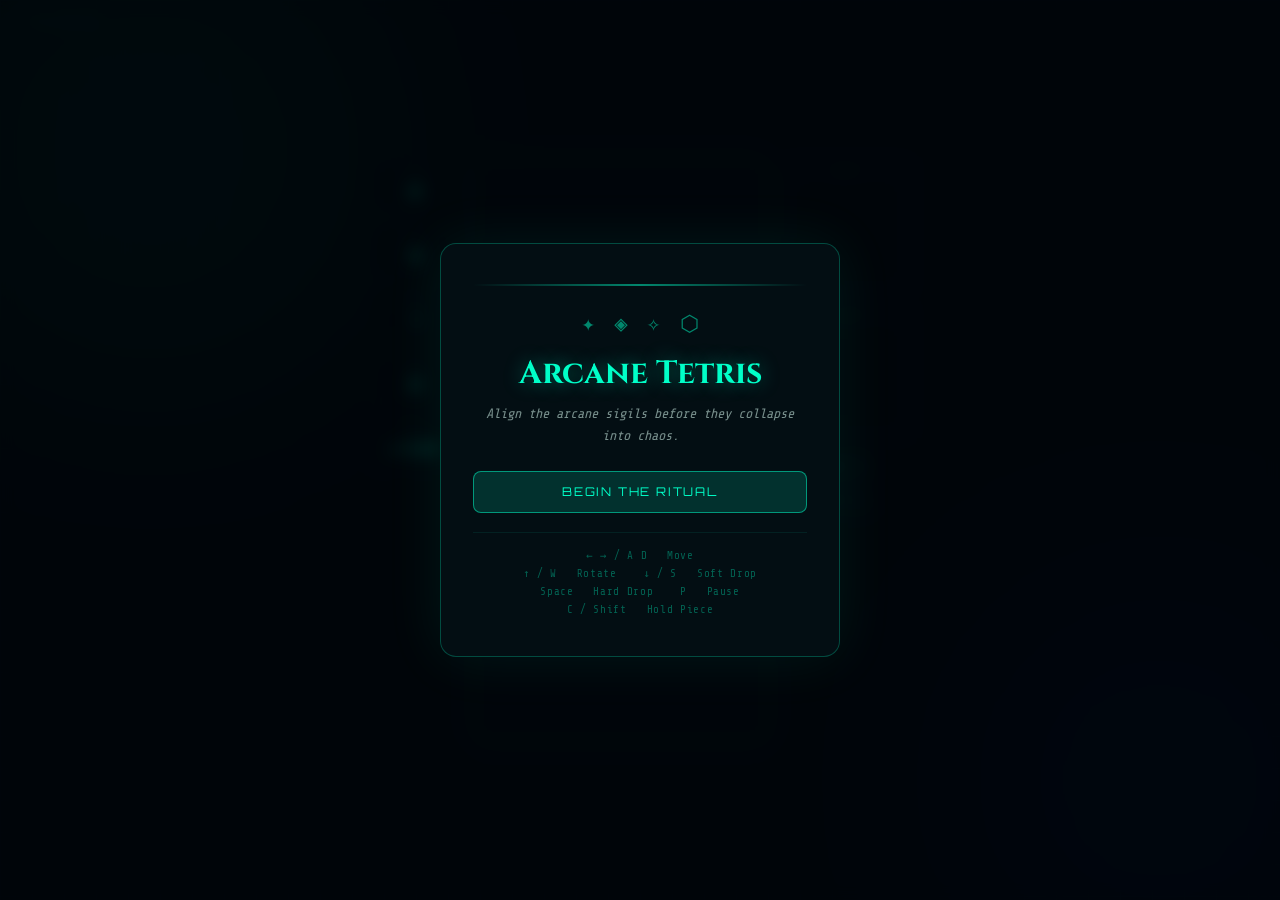
<file: index.html>
<!DOCTYPE html>
<html lang="en">
<head>
  <meta charset="UTF-8"/>
  <meta name="viewport" content="width=device-width, initial-scale=1.0, user-scalable=no"/>
  <title>Arcane Tetris — Stacked Alchemist</title>
  <link href="https://fonts.googleapis.com/css2?family=Cinzel:wght@600;700&family=Orbitron:wght@400;700;900&family=Share+Tech+Mono&display=swap" rel="stylesheet"/>
  <link rel="stylesheet" href="styles.css"/>
</head>
<body>

  <a href="../index.html" class="back-link">← Portfolio</a>

  <div class="bg-orbs">
    <div class="bg-orb orb-1"></div>
    <div class="bg-orb orb-2"></div>
  </div>
  <div class="bg-grid"></div>

  <!-- ── Start Screen ── -->
  <div id="startScreen" class="overlay">
    <div class="overlay-panel">
      <div class="overlay-runes" aria-hidden="true">
        <span>✦</span><span>◈</span><span>✧</span><span>⬡</span>
      </div>
      <h1 class="overlay-title">Arcane Tetris</h1>
      <p class="overlay-sub">Align the arcane sigils before they collapse into chaos.</p>
      <button class="btn-primary" id="startBtn">Begin the Ritual</button>
      <div class="controls-hint">
        <div>← → / A D &nbsp; Move</div>
        <div>↑ / W &nbsp; Rotate &nbsp;&nbsp; ↓ / S &nbsp; Soft Drop</div>
        <div>Space &nbsp; Hard Drop &nbsp;&nbsp; P &nbsp; Pause</div>
        <div>C / Shift &nbsp; Hold Piece</div>
      </div>
    </div>
  </div>

  <!-- ── Pause Screen ── -->
  <div id="pauseScreen" class="overlay hidden">
    <div class="overlay-panel small">
      <h2 class="overlay-title" style="font-size:1.6rem">Paused</h2>
      <div class="overlay-btns">
        <button class="btn-primary" id="resumeBtn">Resume</button>
        <button class="btn-secondary" id="pauseQuitBtn">Quit</button>
      </div>
    </div>
  </div>

  <!-- ── Game Over Screen ── -->
  <div id="gameOverScreen" class="overlay hidden">
    <div class="overlay-panel small">
      <h2 class="overlay-title" style="font-size:1.6rem;color:#ff5050">Game Over</h2>
      <div class="go-stats">
        <div class="go-stat"><span class="go-label">SCORE</span><span class="go-val" id="finalScore">0</span></div>
        <div class="go-stat"><span class="go-label">BEST</span><span class="go-val" id="finalBest">0</span></div>
        <div class="go-stat"><span class="go-label">LEVEL</span><span class="go-val" id="finalLevel">1</span></div>
        <div class="go-stat"><span class="go-label">LINES</span><span class="go-val" id="finalLines">0</span></div>
      </div>
      <div class="overlay-btns">
        <button class="btn-primary" id="restartBtn">Play Again</button>
        <button class="btn-secondary" id="goQuitBtn">Menu</button>
      </div>
    </div>
  </div>

  <!-- ── Game Layout ── -->
  <main class="game-layout" id="gameLayout">

    <!-- Left HUD -->
    <div class="hud hud-left">
      <div class="hud-block">
        <div class="hud-label">SCORE</div>
        <div class="hud-val" id="score">0</div>
      </div>
      <div class="hud-block">
        <div class="hud-label">BEST</div>
        <div class="hud-val" id="best">0</div>
      </div>
      <div class="hud-block">
        <div class="hud-label">LEVEL</div>
        <div class="hud-val" id="level">1</div>
      </div>
      <div class="hud-block">
        <div class="hud-label">LINES</div>
        <div class="hud-val" id="lines">0</div>
      </div>
      <div class="hud-block">
        <div class="hud-label">MULT</div>
        <div class="hud-val" id="mult">×1.00</div>
      </div>
    </div>

    <!-- Canvas -->
    <div class="canvas-wrap">
      <canvas id="gameCanvas"></canvas>
    </div>

    <!-- Right HUD -->
    <div class="hud hud-right">
      <div class="hud-block">
        <div class="hud-label">NEXT</div>
        <canvas id="nextCanvas" width="100" height="100"></canvas>
      </div>
      <div class="hud-block">
        <div class="hud-label">HOLD</div>
        <canvas id="holdCanvas" width="100" height="100"></canvas>
      </div>
      <div class="hud-btns">
        <button class="btn-hud" id="pauseBtn">Pause</button>
        <button class="btn-hud btn-hud-quit" id="quitBtn">Quit</button>
      </div>
    </div>

  </main>

  <!-- ── Touch Controls ── -->
  <div class="touch-row" id="touchRow">
    <button class="t-btn" id="tLeft">◀</button>
    <button class="t-btn" id="tDown">▼</button>
    <button class="t-btn t-rotate" id="tRotate">↻</button>
    <button class="t-btn t-drop" id="tDrop">⚡</button>
    <button class="t-btn" id="tRight">▶</button>
  </div>

  <script src="main.js"></script>
</body>
</html>
</file>
<file: styles.css>
/* ============================================================
   ARCANE TETRIS — styles.css
   Fully responsive · Arcane teal · Dark fantasy
============================================================ */

*, *::before, *::after { box-sizing: border-box; margin: 0; padding: 0; }
html, body { height: 100%; overflow: hidden; }

body {
  background: #020a0f;
  color: #c8e8e0;
  font-family: 'Share Tech Mono', monospace;
  display: flex;
  flex-direction: column;
  align-items: center;
  justify-content: center;
  min-height: 100vh;
  overflow: hidden;
}

/* ── Background ── */
.bg-orbs { position: fixed; inset: 0; z-index: 0; pointer-events: none; overflow: hidden; }
.bg-orb {
  position: absolute; border-radius: 50%;
  filter: blur(100px); opacity: 0.15;
  animation: orb-drift 18s ease-in-out infinite alternate;
}
.orb-1 { width: 500px; height: 500px; background: #00ffc8; top: -100px; left: -100px; }
.orb-2 { width: 400px; height: 400px; background: #0044ff; bottom: -80px; right: -80px; animation-duration: 22s; }
@keyframes orb-drift { from{transform:translate(0,0);} to{transform:translate(30px,-25px);} }

.bg-grid {
  position: fixed; inset: 0; z-index: 0; pointer-events: none;
  background-image:
    linear-gradient(rgba(0,255,200,0.018) 1px, transparent 1px),
    linear-gradient(90deg, rgba(0,255,200,0.018) 1px, transparent 1px);
  background-size: 32px 32px;
}

/* ── Back link ── */
.back-link {
  position: fixed; top: 0.9rem; left: 1rem; z-index: 100;
  font-size: 0.68rem; letter-spacing: 0.12em;
  color: rgba(0,255,200,0.4); text-decoration: none; transition: color .2s;
}
.back-link:hover { color: #00ffc8; }

/* ── Overlays ── */
.overlay {
  position: fixed; inset: 0; z-index: 500;
  display: flex; align-items: center; justify-content: center;
  background: rgba(0,5,10,0.88); backdrop-filter: blur(8px);
}
.overlay.hidden { display: none; }

.overlay-panel {
  background: rgba(4,15,20,0.97);
  border: 1px solid rgba(0,255,200,0.25);
  border-radius: 16px; padding: 2.5rem 2rem;
  max-width: 400px; width: 90%;
  text-align: center;
  box-shadow: 0 0 60px rgba(0,255,200,0.08);
  animation: panel-in .3s ease-out;
}
.overlay-panel.small { max-width: 320px; padding: 2rem 1.5rem; }
@keyframes panel-in { from{opacity:0;transform:translateY(12px);} to{opacity:1;transform:none;} }
.overlay-panel::before {
  content:''; display:block; height:2px;
  background: linear-gradient(90deg,transparent,rgba(0,255,200,0.5),transparent);
  margin-bottom: 1.5rem; border-radius: 2px;
}

.overlay-runes {
  display: flex; justify-content: center; gap: 1.2rem;
  margin-bottom: 1rem;
  font-size: 1.4rem; color: rgba(0,255,200,0.5);
  animation: rune-pulse 3s ease-in-out infinite;
}
@keyframes rune-pulse { 0%,100%{opacity:.4;} 50%{opacity:.9;} }

.overlay-title {
  font-family: 'Cinzel', serif;
  font-size: 2rem; font-weight: 700;
  color: #00ffc8;
  text-shadow: 0 0 20px rgba(0,255,200,0.4);
  margin-bottom: 0.5rem;
}
.overlay-sub {
  font-size: 0.85rem; color: rgba(200,232,224,0.6);
  margin-bottom: 1.5rem; line-height: 1.6;
  font-style: italic;
}

.btn-primary {
  font-family: 'Orbitron', monospace; font-size: 0.75rem;
  letter-spacing: 0.15em; text-transform: uppercase;
  background: rgba(0,255,200,0.15);
  border: 1px solid rgba(0,255,200,0.5);
  color: #00ffc8; padding: 0.8rem 2rem; border-radius: 8px;
  cursor: pointer; transition: all .2s; display: block; width: 100%;
  margin-bottom: 0.75rem;
}
.btn-primary:hover { background: rgba(0,255,200,0.25); box-shadow: 0 0 20px rgba(0,255,200,0.3); }

.btn-secondary {
  font-family: 'Orbitron', monospace; font-size: 0.7rem;
  letter-spacing: 0.12em; text-transform: uppercase;
  background: rgba(255,255,255,0.04);
  border: 1px solid rgba(255,255,255,0.1);
  color: rgba(200,232,224,0.6); padding: 0.7rem 1.5rem; border-radius: 8px;
  cursor: pointer; transition: all .2s; display: block; width: 100%;
}
.btn-secondary:hover { background: rgba(255,80,80,0.1); border-color: rgba(255,80,80,0.3); color: #ff8080; }

.overlay-btns { display: flex; flex-direction: column; gap: 0.6rem; margin-top: 1rem; }

.controls-hint {
  margin-top: 1.2rem; font-size: 0.68rem;
  letter-spacing: 0.06em; color: rgba(0,255,200,0.35);
  display: flex; flex-direction: column; gap: 0.3rem;
  border-top: 1px solid rgba(0,255,200,0.08);
  padding-top: 1rem;
}

/* ── Game Over stats ── */
.go-stats {
  display: grid; grid-template-columns: 1fr 1fr;
  gap: 0.75rem; margin: 1rem 0;
}
.go-stat {
  background: rgba(0,255,200,0.04);
  border: 1px solid rgba(0,255,200,0.12);
  border-radius: 8px; padding: 0.6rem;
  display: flex; flex-direction: column; gap: 0.2rem;
}
.go-label {
  font-size: 0.55rem; letter-spacing: 0.2em;
  color: rgba(0,255,200,0.45); text-transform: uppercase;
}
.go-val {
  font-family: 'Orbitron', monospace; font-size: 1.1rem;
  font-weight: 700; color: #00ffc8;
}

/* ── Game layout ── */
.game-layout {
  position: relative; z-index: 1;
  display: flex; align-items: flex-start;
  justify-content: center; gap: 1rem;
  padding: 0.5rem;
}

/* ── Canvas ── */
.canvas-wrap {
  position: relative;
  border: 1px solid rgba(0,255,200,0.25);
  border-radius: 4px;
  box-shadow: 0 0 30px rgba(0,255,200,0.1), inset 0 0 20px rgba(0,0,0,0.5);
}
#gameCanvas { display: block; background: #030d12; }

/* ── HUD panels ── */
.hud {
  display: flex; flex-direction: column; gap: 0.75rem;
  min-width: 90px;
}
.hud-left { align-items: flex-end; }
.hud-right { align-items: flex-start; }

.hud-block {
  background: rgba(0,15,20,0.7);
  border: 1px solid rgba(0,255,200,0.1);
  border-radius: 8px; padding: 0.5rem 0.75rem;
  min-width: 88px; text-align: center;
}
.hud-label {
  font-size: 0.52rem; letter-spacing: 0.2em;
  text-transform: uppercase; color: rgba(0,255,200,0.4);
  margin-bottom: 0.2rem;
}
.hud-val {
  font-family: 'Orbitron', monospace;
  font-size: clamp(0.9rem, 2vw, 1.1rem);
  font-weight: 700; color: #00ffc8;
  text-shadow: 0 0 8px rgba(0,255,200,0.4);
}

#nextCanvas, #holdCanvas {
  display: block; background: rgba(0,0,0,0.3);
  border-radius: 4px; margin: 0.25rem auto 0;
  border: 1px solid rgba(0,255,200,0.08);
}

.hud-btns {
  display: flex; flex-direction: column; gap: 0.4rem; margin-top: 0.25rem;
}
.btn-hud {
  font-family: 'Orbitron', monospace; font-size: 0.58rem;
  letter-spacing: 0.1em; text-transform: uppercase;
  background: rgba(0,255,200,0.06);
  border: 1px solid rgba(0,255,200,0.2);
  color: rgba(0,255,200,0.7); padding: 0.45rem 0.6rem;
  border-radius: 6px; cursor: pointer; transition: all .2s;
  min-width: 88px;
}
.btn-hud:hover { background: rgba(0,255,200,0.15); }
.btn-hud-quit { border-color: rgba(255,80,80,0.2); color: rgba(255,120,120,0.7); }
.btn-hud-quit:hover { background: rgba(255,80,80,0.1); }

/* ── Touch controls ── */
.touch-row {
  position: relative; z-index: 10;
  display: none;
  gap: 0.4rem; padding: 0.5rem;
  margin-top: 0.5rem;
}
@media (pointer:coarse)  { .touch-row { display: flex; } }
@media (max-width:600px) { .touch-row { display: flex; } }

.t-btn {
  font-size: 1rem; width: 52px; height: 44px;
  background: rgba(0,255,200,0.07);
  border: 1px solid rgba(0,255,200,0.25);
  color: #00ffc8; border-radius: 8px; cursor: pointer;
  transition: all .15s; user-select: none;
  -webkit-tap-highlight-color: transparent;
  display: flex; align-items: center; justify-content: center;
}
.t-btn:active, .t-btn.pressed {
  background: rgba(0,255,200,0.22);
  box-shadow: 0 0 12px rgba(0,255,200,0.3);
}
.t-rotate { background: rgba(157,127,255,0.1); border-color: rgba(157,127,255,0.3); color: #9d7fff; }
.t-drop   { background: rgba(255,80,80,0.1);   border-color: rgba(255,80,80,0.3);   color: #ff6060; }

/* ── Line clear flash ── */
.canvas-wrap.flash { animation: line-flash .15s ease-out; }
@keyframes line-flash { 0%{box-shadow:0 0 40px rgba(0,255,200,0.8);} 100%{box-shadow:0 0 30px rgba(0,255,200,0.1);} }

/* ── Responsive ── */
@media (max-width: 700px) {
  .game-layout { gap: 0.5rem; }
  .hud { min-width: 70px; }
  .hud-block { min-width: 68px; padding: 0.4rem 0.5rem; }
  .btn-hud { min-width: 68px; font-size: 0.52rem; }
  #nextCanvas, #holdCanvas { width: 72px !important; height: 72px !important; }
}
@media (max-width: 480px) {
  .hud-left { display: none; }
  .game-layout { gap: 0.4rem; }
}
</file>
